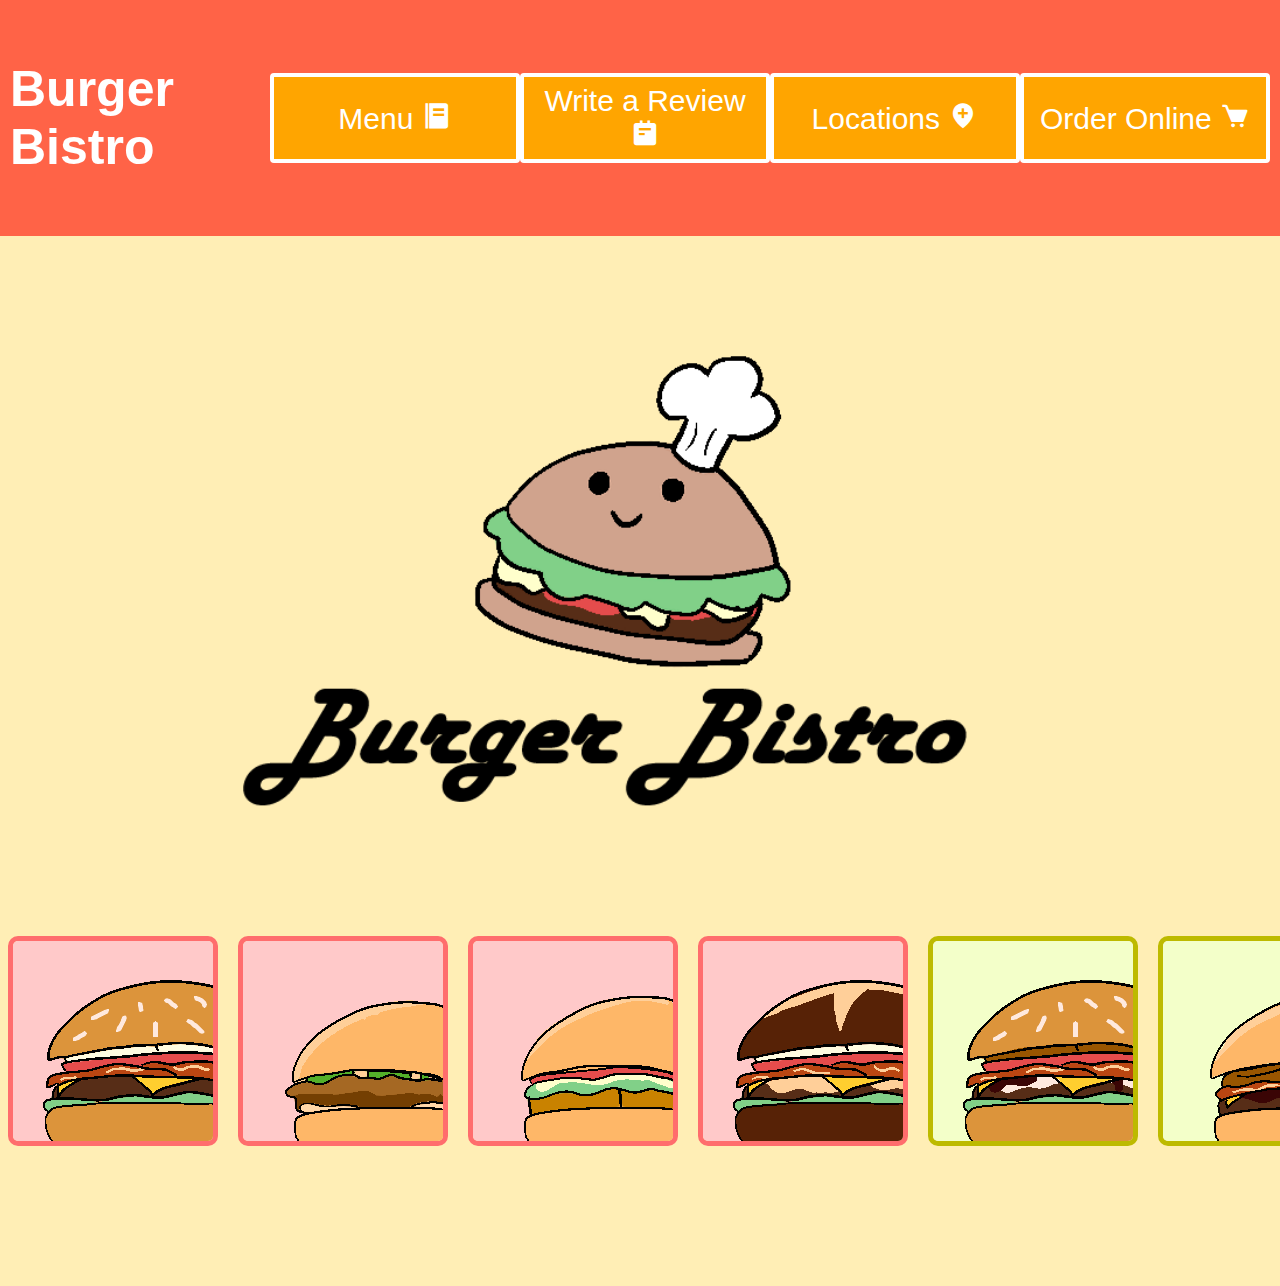
<file: index.html>
<!DOCTYPE html>
<html lang="en">
<head>
    <meta charset="UTF-8">
    <meta http-equiv="X-UA-Compatible" content="IE=edge">
    <meta name="viewport" content="width=device-width, initial-scale=1.0">
    <link rel="icon" type="image/x-icon" href="images/icons/burger_icon.png">
    <link href='https://unpkg.com/boxicons@2.1.4/css/boxicons.min.css' rel='stylesheet'>
    <link rel="stylesheet" href="styles.css">
    <title>Burger Bistro Deluxe</title>
</head>
<body>
    <div class="navbar">
        <a href="index.html">
            <h3 id="title">Burger Bistro</h3>
        </a>
        <a href="menu.html">
            <button class="navbtn" id="btn1">Menu <i class='bx bxs-food-menu'></i></button>
        </a>
        <a href="review.html">
            <button class="navbtn" id="btn2">Write a Review <i class='bx bxs-notepad'></i></button>
        </a>
        <a href="location.html">
            <button class="navbtn" id="btn3">Locations <i class='bx bxs-location-plus'></i></button>
        </a>
        <a href="order.html">
            <button class="navbtn" id="btn4">Order Online <i class='bx bxs-cart'></i></button>
        </a>
    </div>

    <div class="center"></div>
    <div id="container">
        <div class="photobanner">
            <img src="images/burgers/cheeseburger.png" class="border1">
            <img src="images/burgers/chicken_sandwich.png" class="border1">
            <img src="images/burgers/fish_burger.png" class="border1">
            <img src="images/burgers/pretzel_bun.png" class="border1">
            <img src="images/deluxe_burgers/bistro.png" class="border2">
            <img src="images/deluxe_burgers/western_bacon.png" class="border2">
            <img src="images/deluxe_burgers/wagyu.png" class="border2">
            <img src="images/deluxe_burgers/gold.png" class="border2">
            <img src="images/sides/fries.png" class="border3">
            <img src="images/sides/onion_rings.png" class="border3">
            <img src="images/sides/chicken_nuggets.png" class="border3">
            <img src="images/drinks/soda.png" class="border4">
            <img src="images/drinks/lemonade.png" class="border4">
            <img src="images/drinks/milkshake.png" class="border4">
            <img src="images/drinks/blue_bistro.png" class="border4">
        </div>
    </div>


    <script src="index.js"></script>
</body>
</html>
</file>
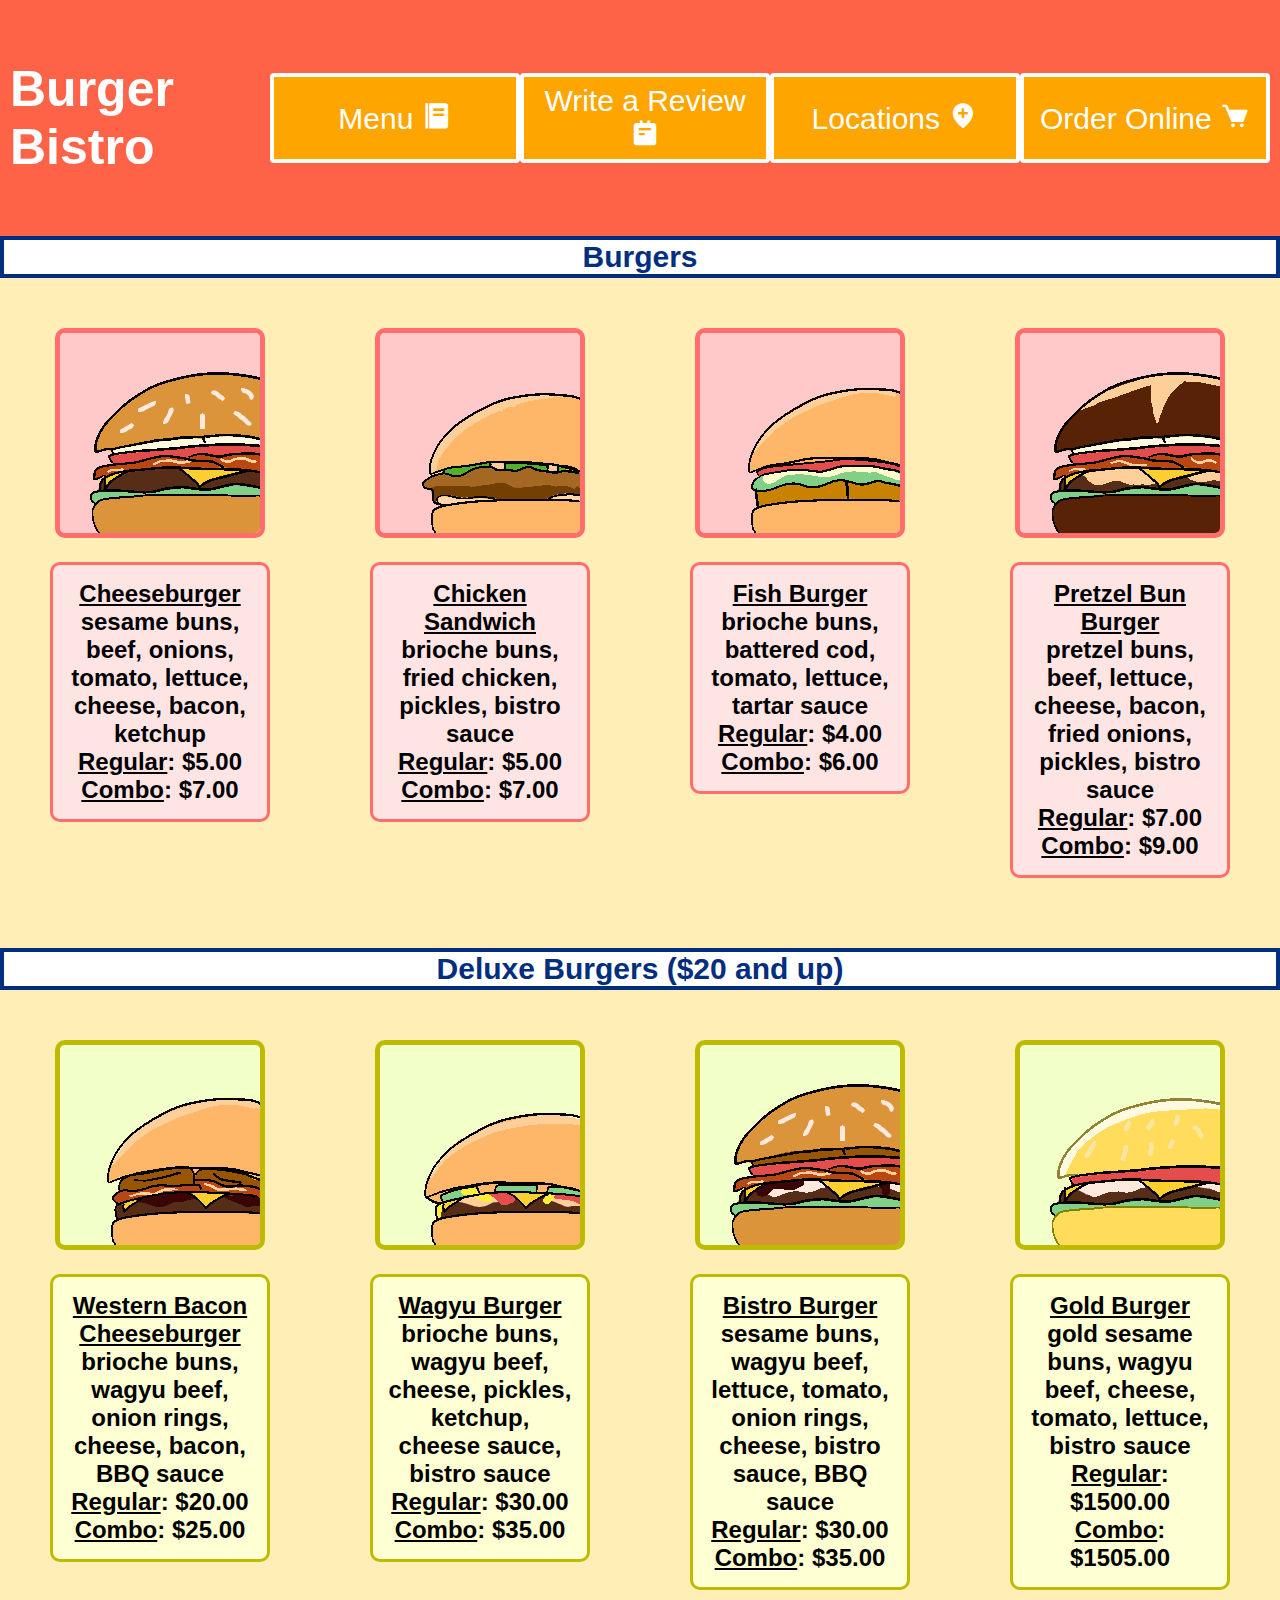
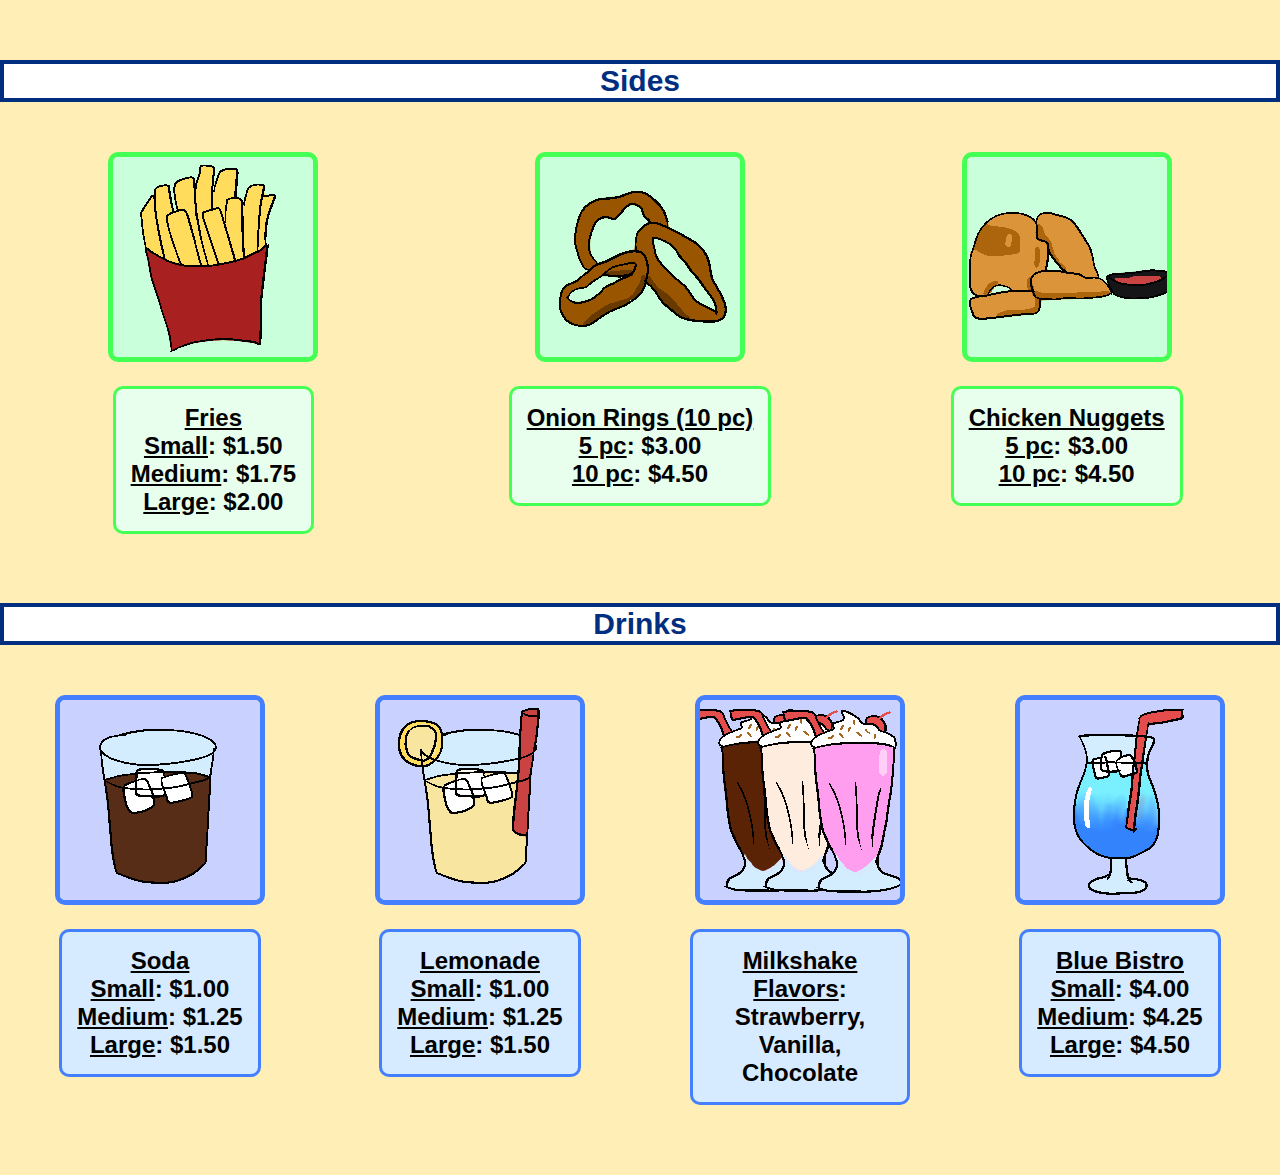
<file: menu.html>
<!DOCTYPE html>
<html lang="en">
<head>
    <meta charset="UTF-8">
    <meta http-equiv="X-UA-Compatible" content="IE=edge">
    <meta name="viewport" content="width=device-width, initial-scale=1.0">
    <link rel="icon" type="image/x-icon" href="images/icons/burger_icon.png">
    <link href='https://unpkg.com/boxicons@2.1.4/css/boxicons.min.css' rel='stylesheet'>
    <link rel="stylesheet" href="styles.css">
    <title>Burger Bistro Deluxe</title>
</head>
<body>
    <div class="navbar">
        <a href="index.html">
            <h3 id="title">Burger Bistro</h3>
        </a>
        <a href="menu.html">
            <button class="navbtn" id="btn1">Menu <i class='bx bxs-food-menu'></i></button>
        </a>
        <a href="review.html">
            <button class="navbtn" id="btn2">Write a Review <i class='bx bxs-notepad'></i></button>
        </a>
        <a href="location.html">
            <button class="navbtn" id="btn3">Locations <i class='bx bxs-location-plus'></i></button>
        </a>
        <a href="order.html">
            <button class="navbtn" id="btn4">Order Online <i class='bx bxs-cart'></i></button>
        </a>
    </div>

    <!--would making a table work better than making columns?-->
    <div class="menucategory"><b>Burgers</b></div>
    <div class="row">
        <div class="column">
            <img src="images/burgers/cheeseburger.png" class="border1">
            <h2 class="menudesc1"><u>Cheeseburger</u>
                <br> sesame buns, beef, onions, tomato, lettuce, cheese, bacon, ketchup 
                <br> <u>Regular</u>: $5.00
                <br> <u>Combo</u>: $7.00
            </h2>
        </div>
        <div class="column" class="border1">
            <img src="images/burgers/chicken_sandwich.png" class="border1">
            <h2 class="menudesc1"><u>Chicken Sandwich</u>
                <br> brioche buns, fried chicken, pickles, bistro sauce 
                <br> <u>Regular</u>: $5.00
                <br> <u>Combo</u>: $7.00
            </h2>
        </div>
        <div class="column" class="border1">
            <img src="images/burgers/fish_burger.png" class="border1">
            <h2 class="menudesc1"><u>Fish Burger</u>
                <br>brioche buns, battered cod, tomato, lettuce, tartar sauce
                <br><u>Regular</u>: $4.00 
                <br><u>Combo</u>: $6.00
            </h2>
        </div>
        <div class="column" class="border1">
            <img src="images/burgers/pretzel_bun.png" class="border1">
            <h2 class="menudesc1"> <u>Pretzel Bun Burger</u>
                <br> pretzel buns, beef, lettuce, cheese, bacon, fried onions, pickles, bistro sauce 
                <br> <u>Regular</u>: $7.00
                <br> <u>Combo</u>: $9.00
            </h2>
        </div>
    </div>

    <div class="menucategory"><b>Deluxe Burgers ($20 and up)</b></div>
    <div class="row">
        <div class="column">
            <img src="images/deluxe_burgers/western_bacon.png" class="border2">
            <h2 class="menudesc2"><u>Western Bacon Cheeseburger</u>
                <br> brioche buns, wagyu beef, onion rings, cheese, bacon, BBQ sauce
                <br><u>Regular</u>: $20.00
                <br><u>Combo</u>: $25.00
            </h2>
        </div>
        <div class="column">
            <img src="images/deluxe_burgers/wagyu.png" class="border2">
            <h2 class="menudesc2"><u>Wagyu Burger</u>
                <br>brioche buns, wagyu beef, cheese, pickles, ketchup, cheese sauce, bistro sauce
                <br><u>Regular</u>: $30.00
                <br><u>Combo</u>: $35.00
            </h2>
        </div>
        <div class="column">
            <img src="images/deluxe_burgers/bistro.png" class="border2">
            <h2 class="menudesc2"><u>Bistro Burger</u>
                <br>sesame buns, wagyu beef, lettuce, tomato, onion rings, cheese, bistro sauce, BBQ sauce
                <br><u>Regular</u>: $30.00
                <br><u>Combo</u>: $35.00
            </h2>
        </div>
        <div class="column">
            <img src="images/deluxe_burgers/gold.png" class="border2">
            <h2 class="menudesc2"><u>Gold Burger</u>
                <br> gold sesame buns, wagyu beef, cheese, tomato, lettuce, bistro sauce
                <br><u>Regular</u>: $1500.00
                <br><u>Combo</u>: $1505.00
            </h2>
        </div>
    </div>

    <div class="menucategory"><b>Sides</b></div>
    <div class="row">
        <div class="column">
            <img src="images/sides/fries.png" class="border3">
            <h2 class="menudesc3"><u>Fries</u>
                <br><u>Small</u>: $1.50
                <br><u>Medium</u>: $1.75
                <br><u>Large</u>: $2.00
            </h2>
        </div>
        <div class="column">
            <img src="images/sides/onion_rings.png" class="border3">
            <h2 class="menudesc3"><u>Onion Rings (10 pc)</u>
                <br><u>5 pc</u>: $3.00
                <br><u>10 pc</u>: $4.50
            </h2>
            </h2>
        </div>
        <div class="column">
            <img src="images/sides/chicken_nuggets.png" class="border3">
            <h2 class="menudesc3"><u>Chicken Nuggets</u>
                <br><u>5 pc</u>: $3.00
                <br><u>10 pc</u>: $4.50
            </h2>
        </div>
    </div>

    <div class="menucategory"><b>Drinks</b></div>
    <div class="row">
        <div class="column">
            <img src="images/drinks/soda.png" class="border4">
            <h2 class="menudesc4"><u>Soda</u>
                <br><u>Small</u>: $1.00
                <br><u>Medium</u>: $1.25
                <br><u>Large</u>: $1.50
            </h2>
        </div>
        <div class="column">
            <img src="images/drinks/lemonade.png" class="border4">
            <h2 class="menudesc4"><u>Lemonade</u>
                <br><u>Small</u>: $1.00
                <br><u>Medium</u>: $1.25
                <br><u>Large</u>: $1.50
            </h2>
        </div>
        <div class="column">
            <img src="images/drinks/milkshake.png" class="border4">
            <h2 class="menudesc4"><u>Milkshake</u>
                <br><u>Flavors</u>: Strawberry, Vanilla, Chocolate
                <!-- <br><u>Small</u>: $2.50
                <br><u>Medium</u>: $2.75
                <br><u>Large</u>: $3.00 -->
            </h2>
        </div>
        <div class="column">
            <img src="images/drinks/blue_bistro.png" class="border4">
            <h2 class="menudesc4"><u>Blue Bistro</u>
                <br><u>Small</u>: $4.00
                <br><u>Medium</u>: $4.25
                <br><u>Large</u>: $4.50
            </h2>
        </div>
    </div>

    <script src="index.js"></script>
</body>
</html>
</file>
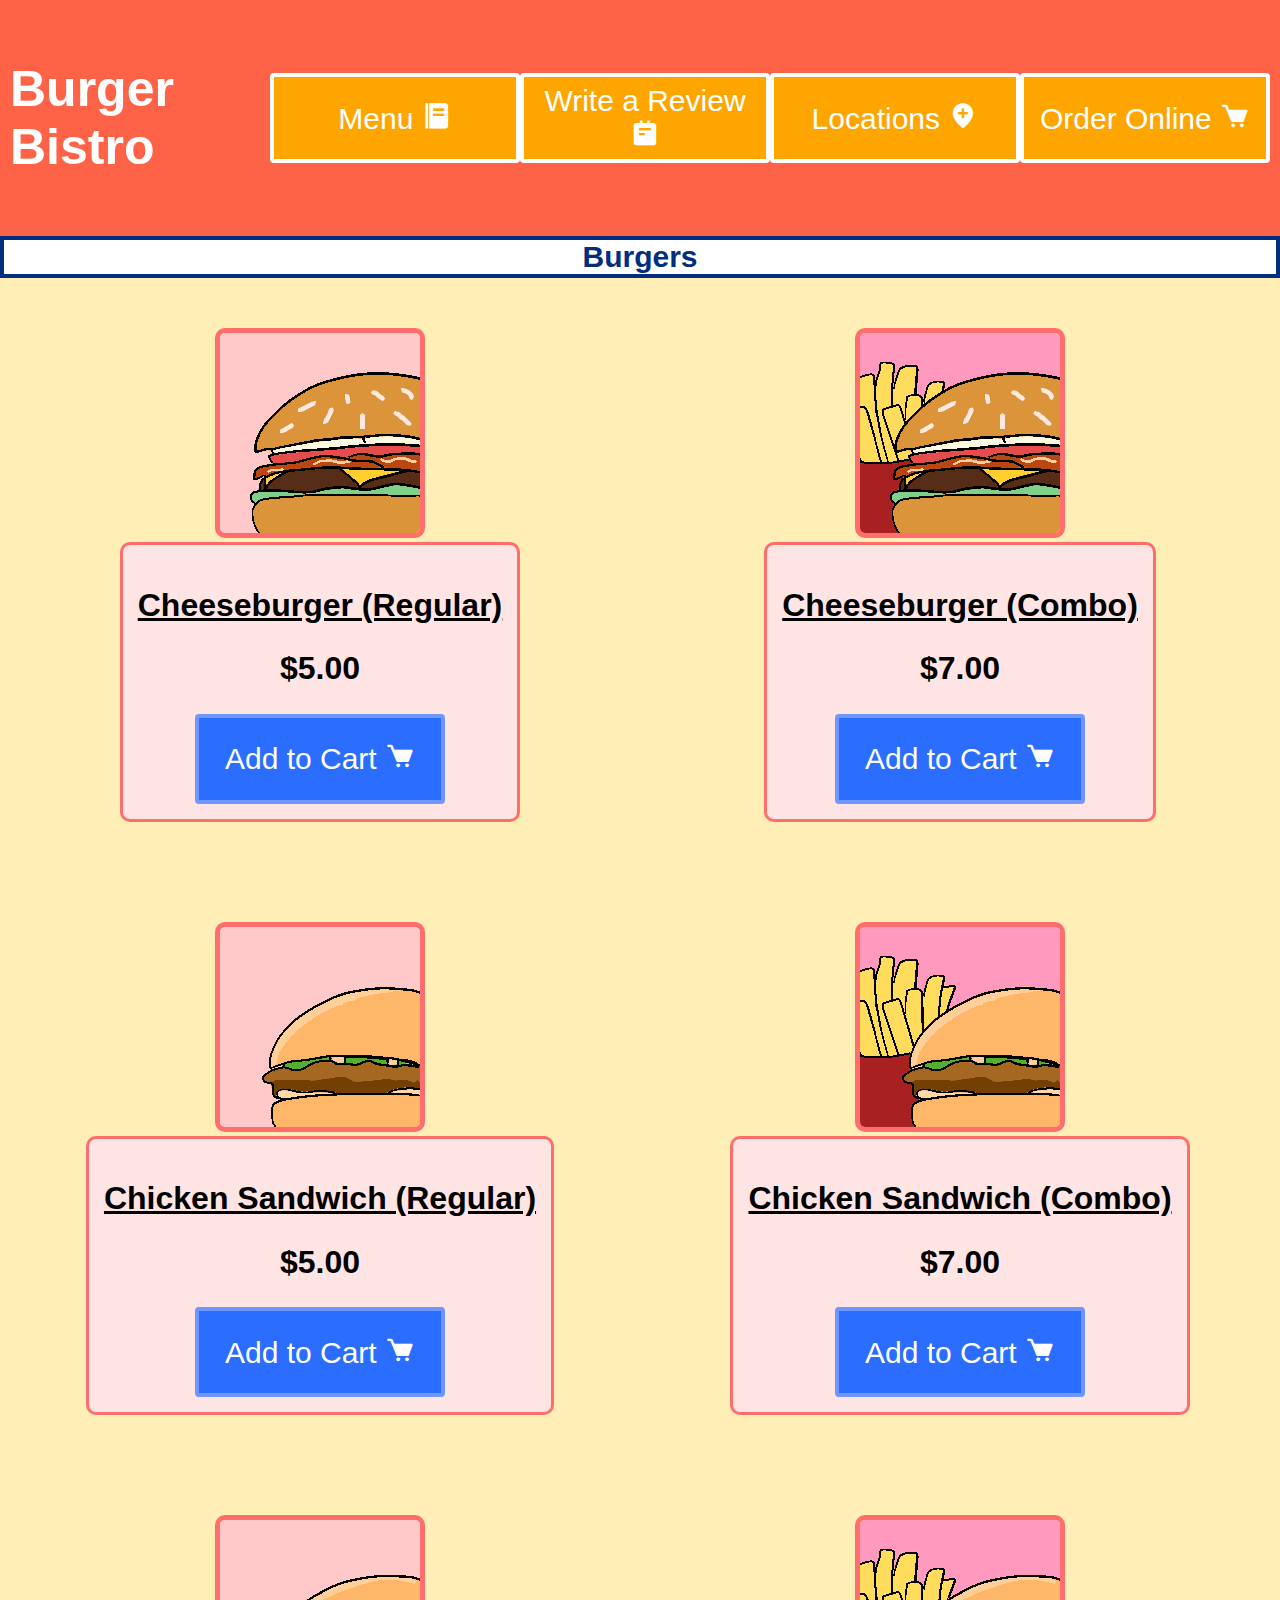
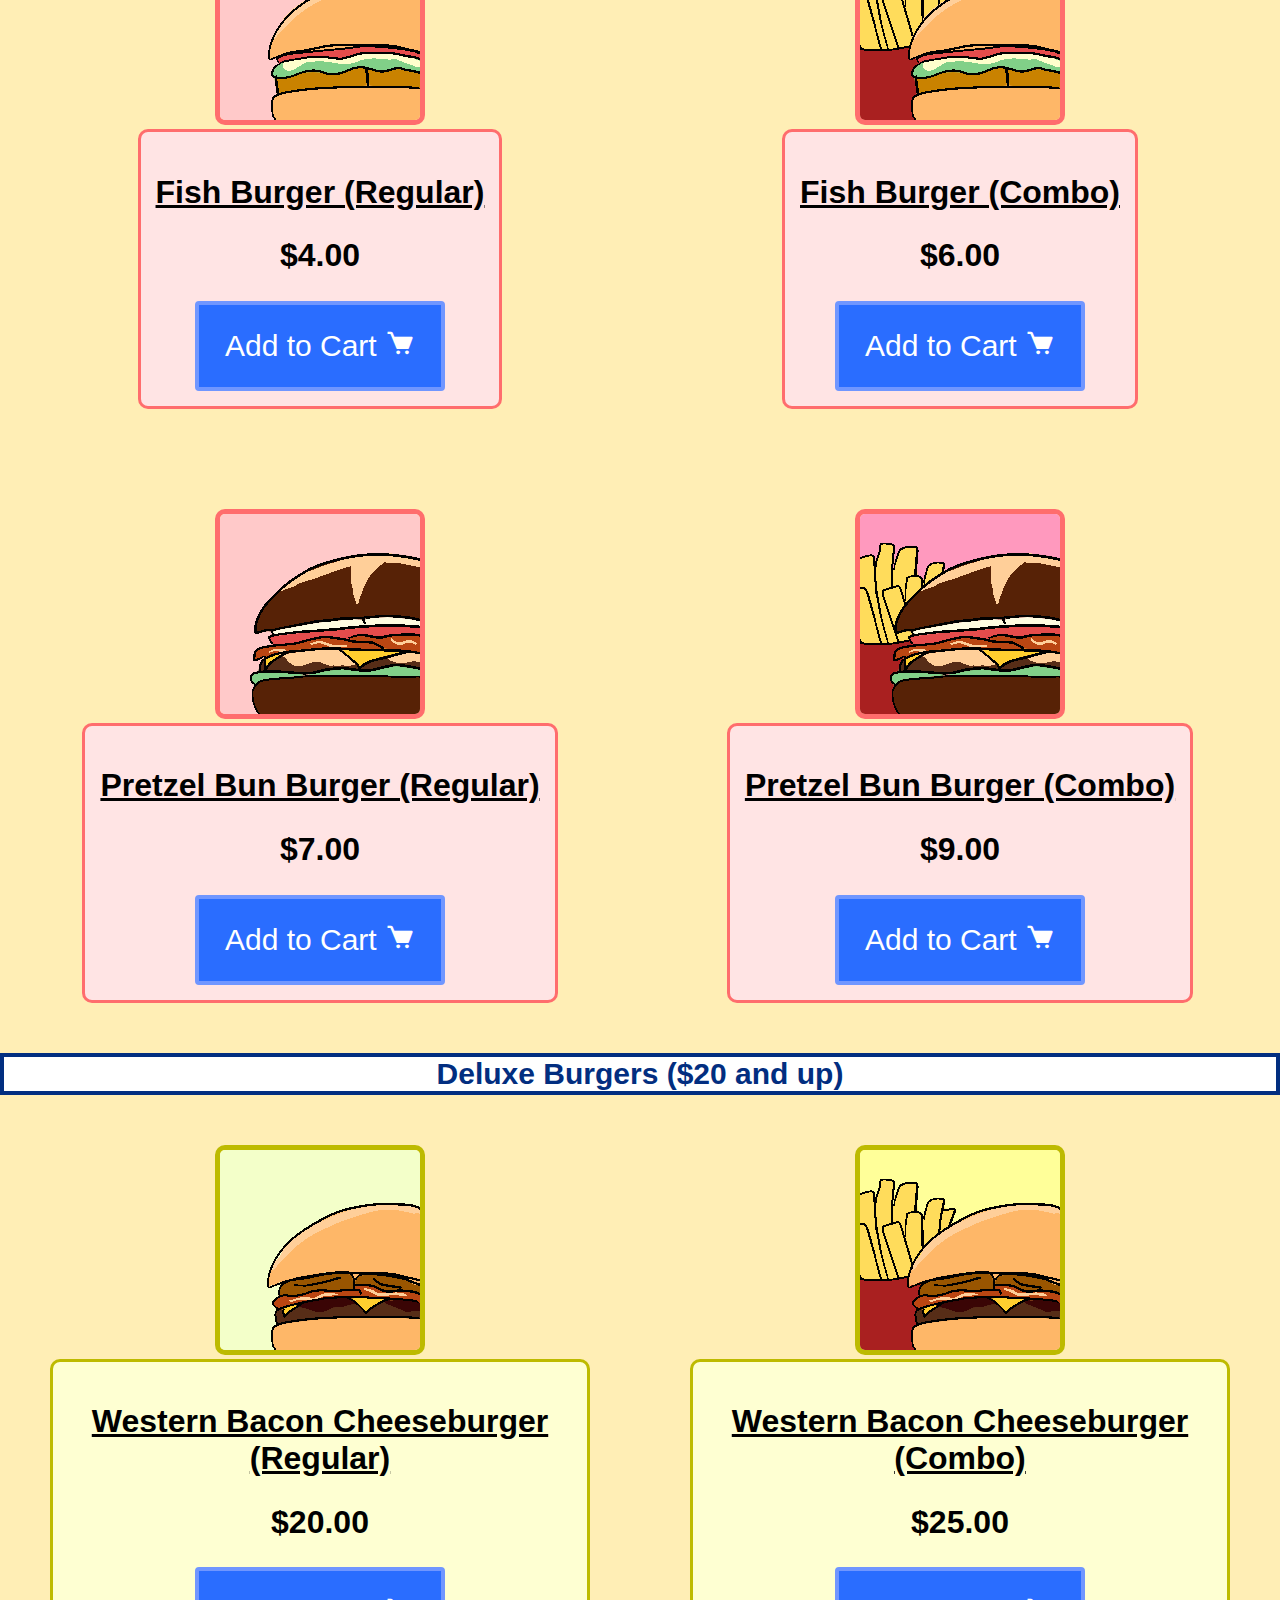
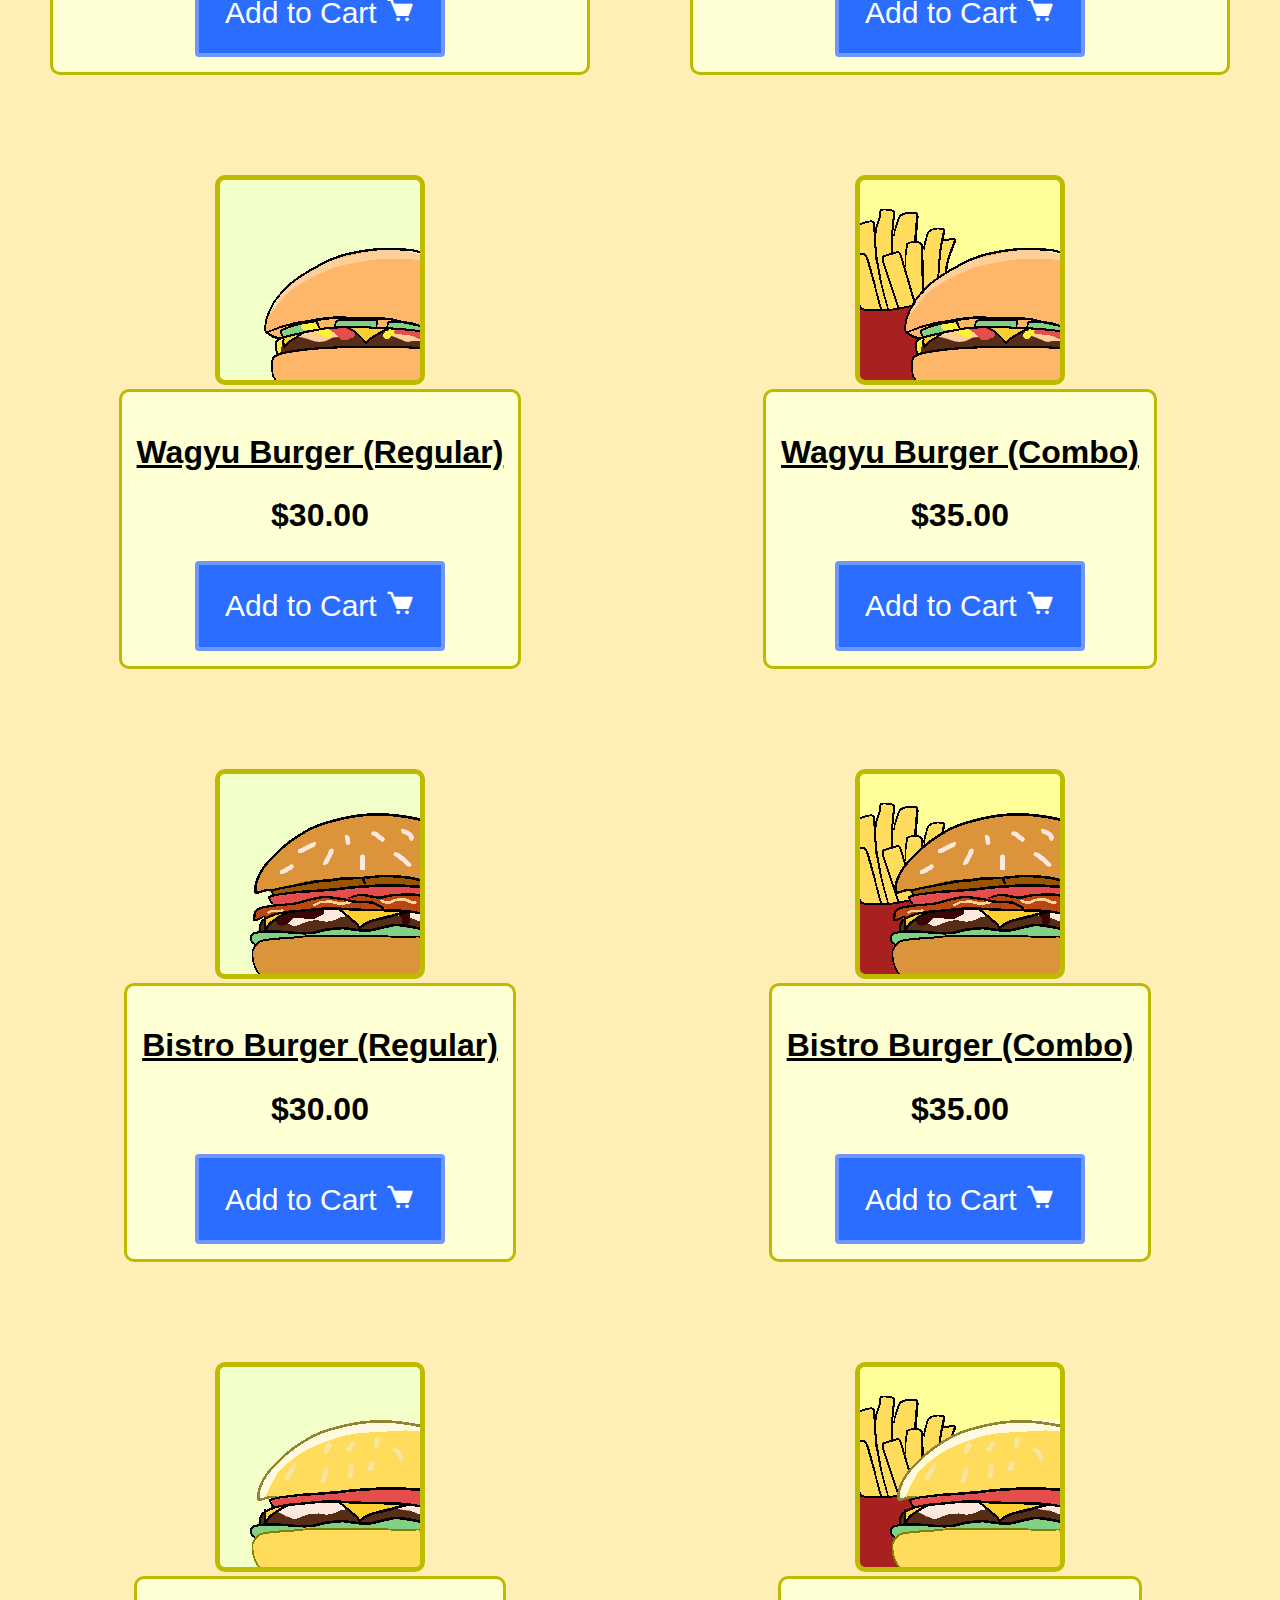
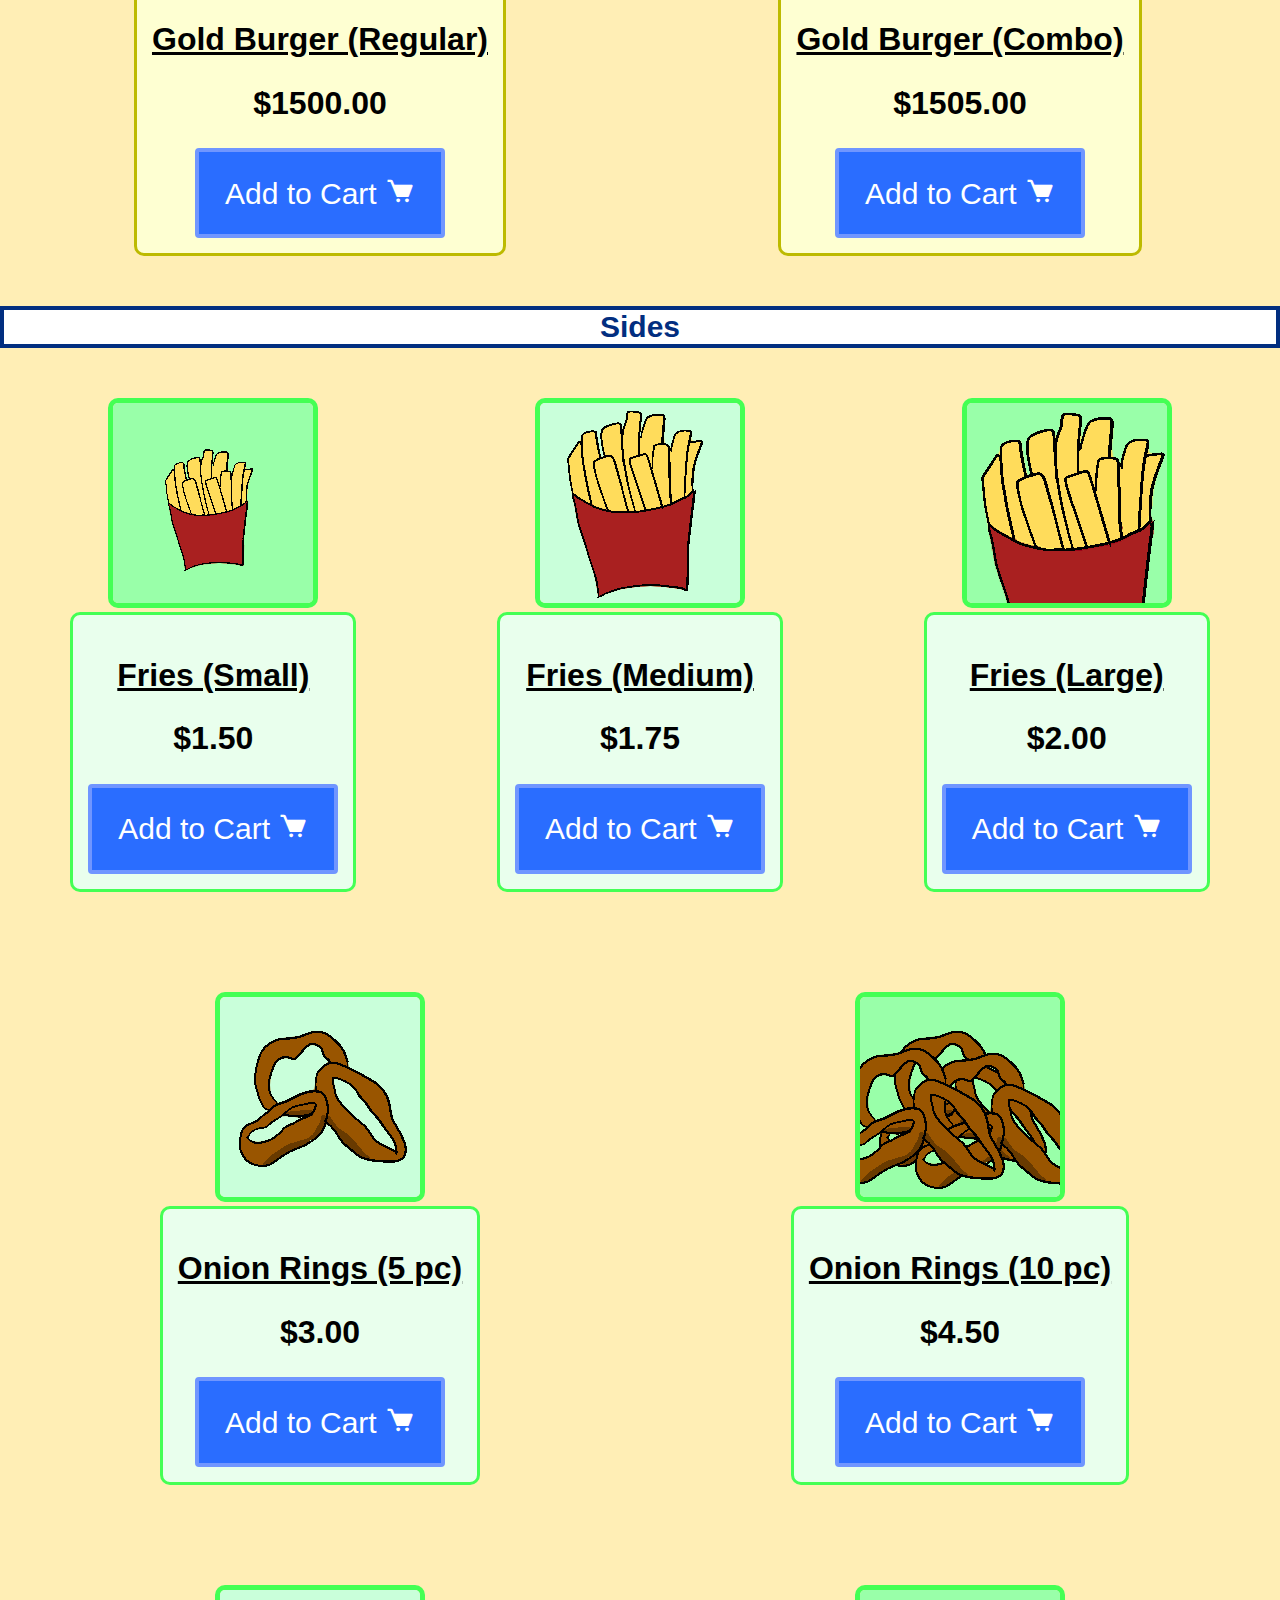
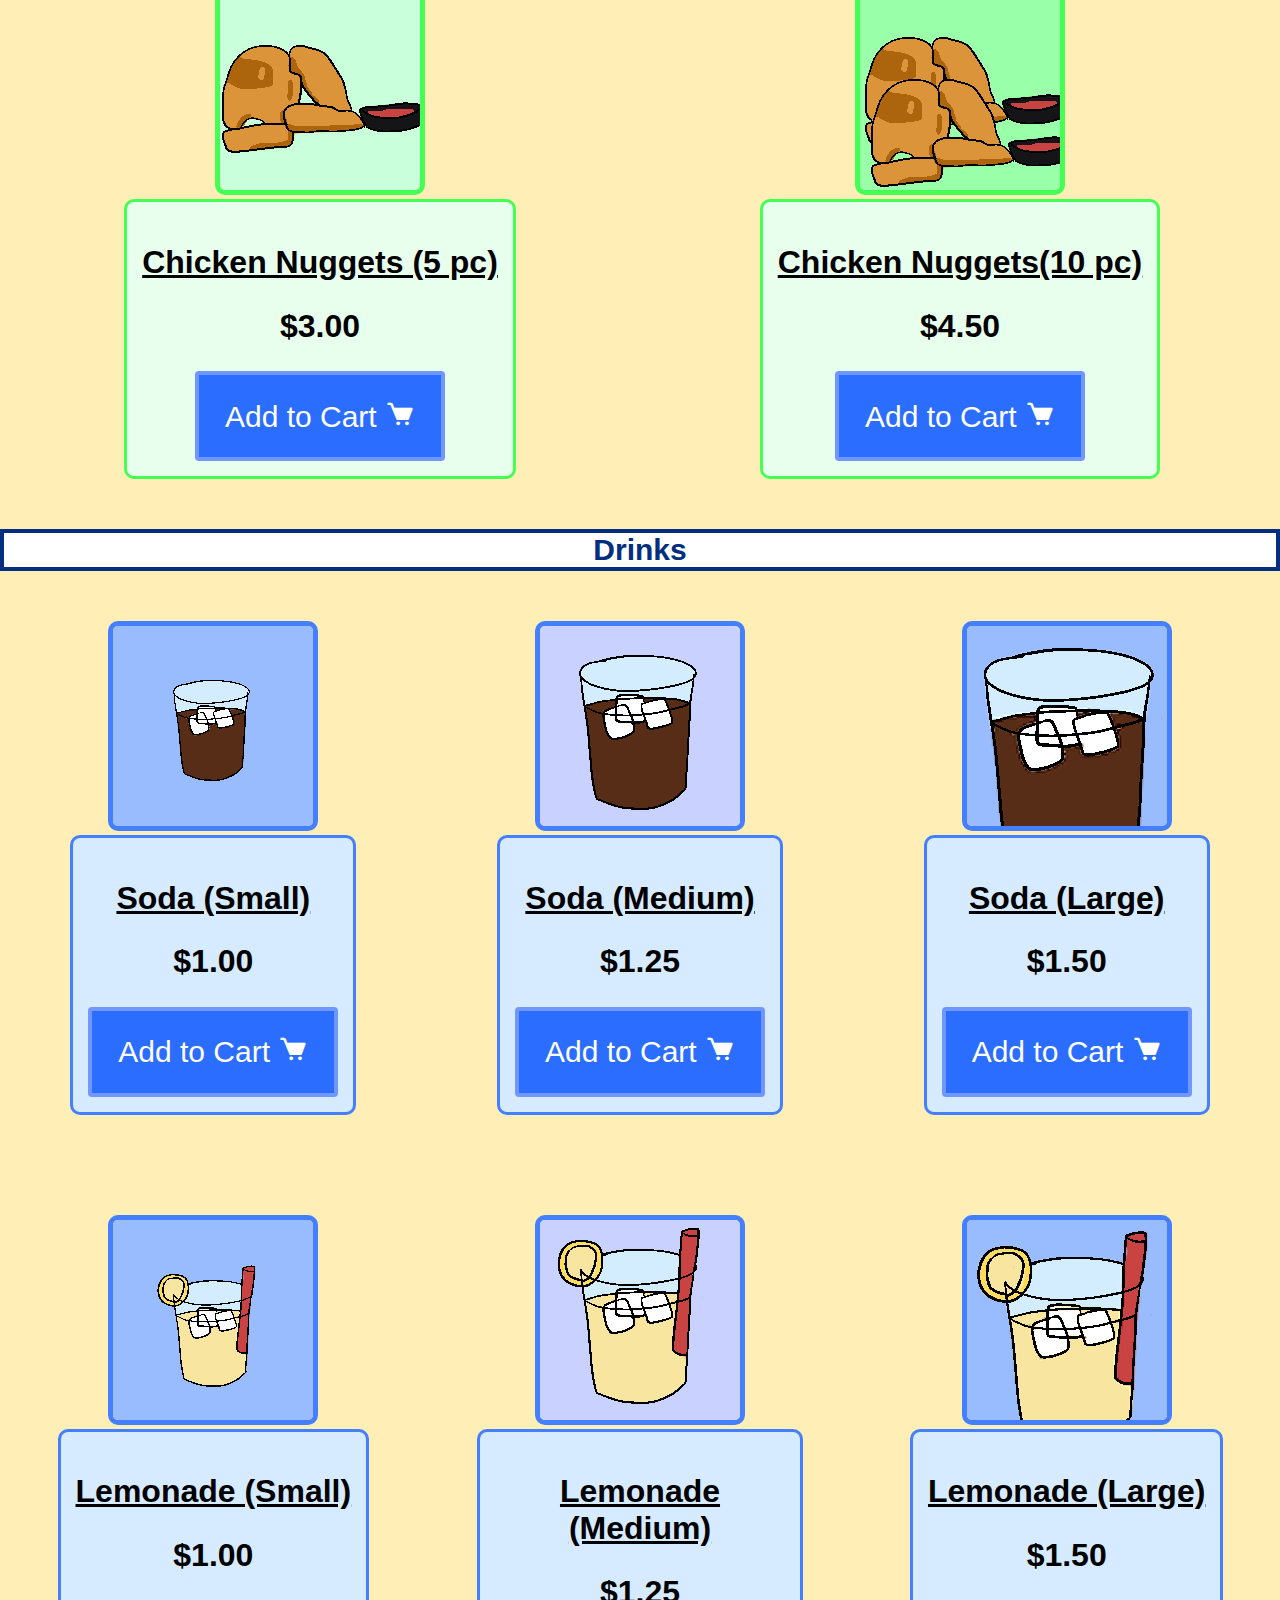
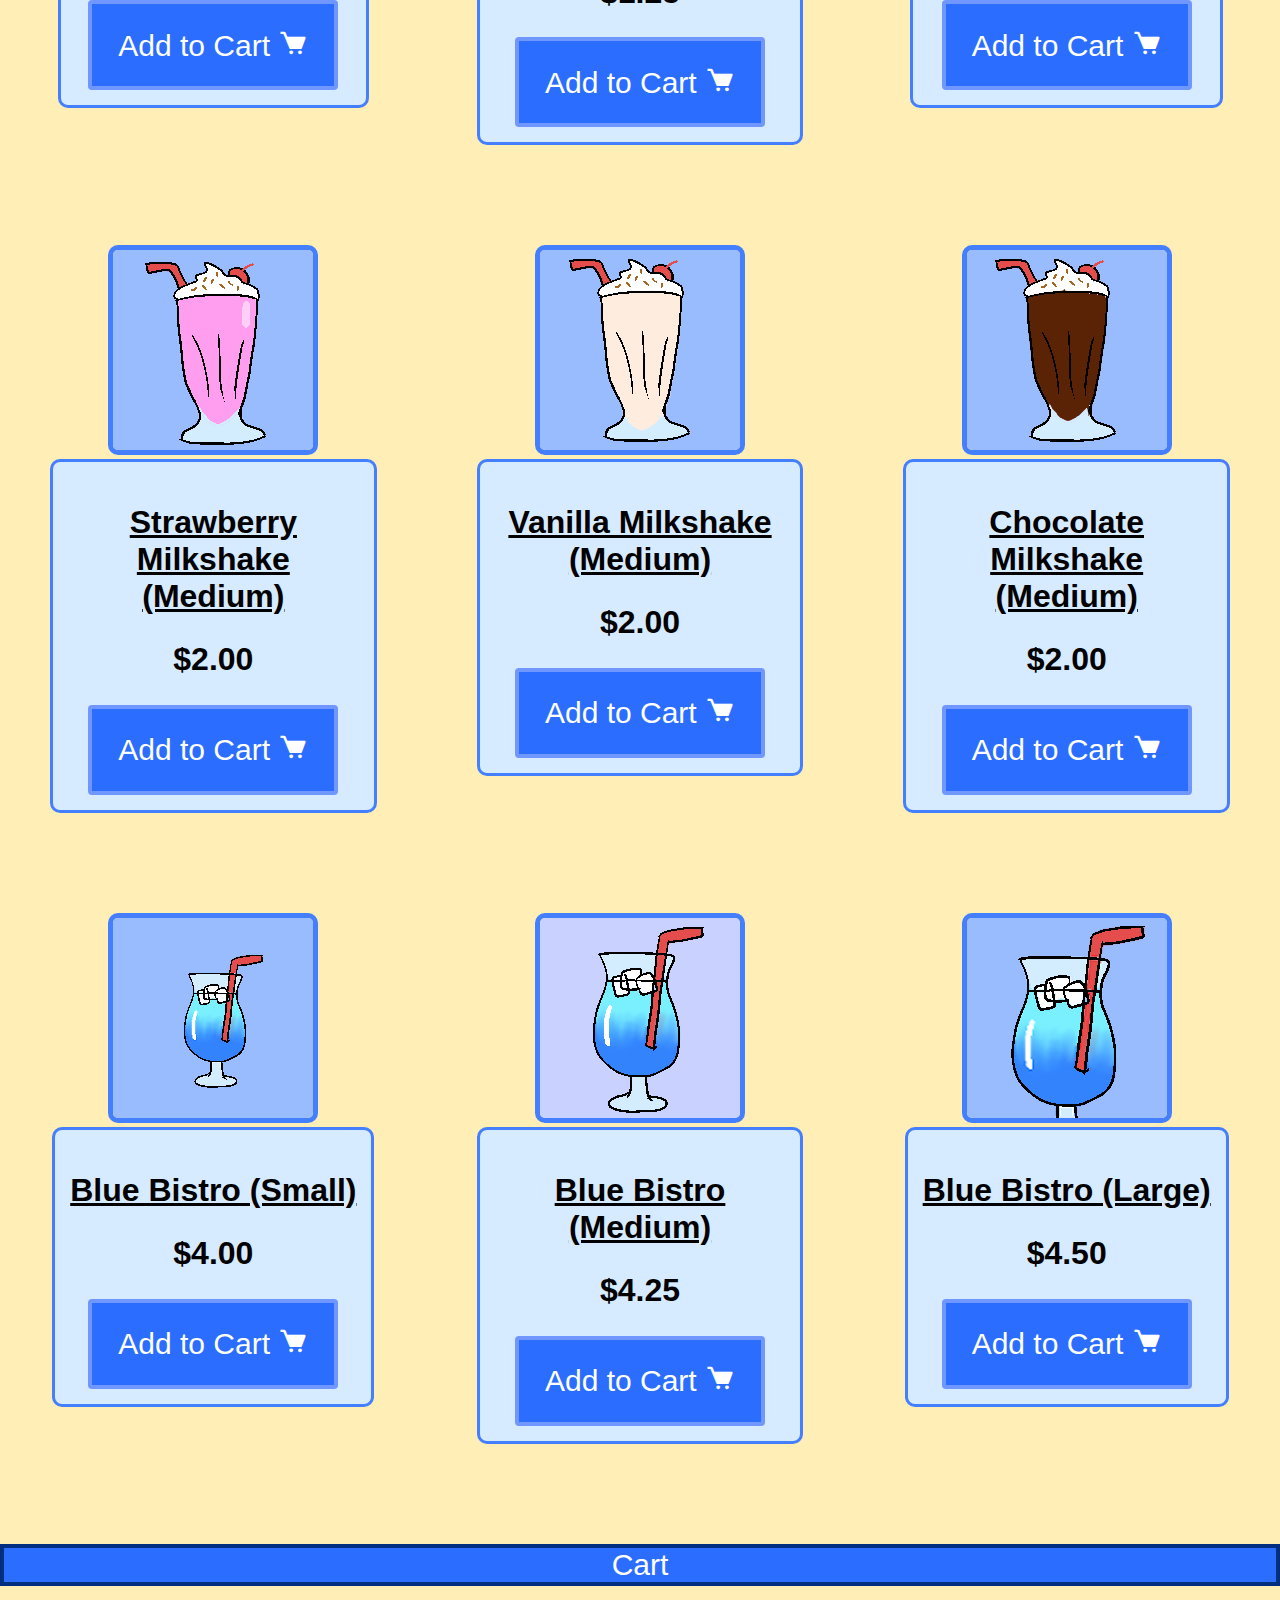
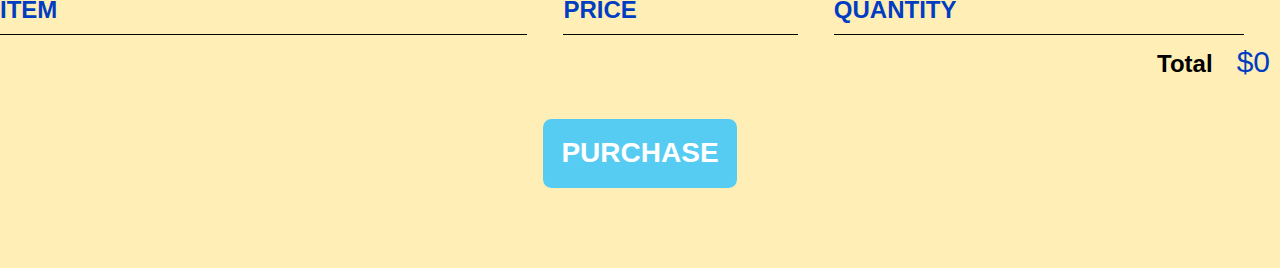
<file: order.html>
<!DOCTYPE html>
<html lang="en">
<head>
    <meta charset="UTF-8">
    <meta http-equiv="X-UA-Compatible" content="IE=edge">
    <meta name="viewport" content="width=device-width, initial-scale=1.0">
    <link rel="icon" type="image/x-icon" href="images/icons/burger_icon.png">
    <link href='https://unpkg.com/boxicons@2.1.4/css/boxicons.min.css' rel='stylesheet'>
    <link rel="stylesheet" href="styles.css">
    <title>Burger Bistro Deluxe</title>
</head>
<body>
    <div class="navbar">
        <a href="index.html">
            <h3 id="title">Burger Bistro</h3>
        </a>
        <a href="menu.html">
            <button class="navbtn" id="btn1">Menu <i class='bx bxs-food-menu'></i></button>
        </a>
        <a href="review.html">
            <button class="navbtn" id="btn2">Write a Review <i class='bx bxs-notepad'></i></button>
        </a>
        <a href="location.html">
            <button class="navbtn" id="btn3">Locations <i class='bx bxs-location-plus'></i></button>
        </a>
        <a href="order.html">
            <button class="navbtn" id="btn4">Order Online <i class='bx bxs-cart'></i></button>
        </a>
    </div>

    <!--Use radio buttons for choosing milkshake flavors instead of checkbox-->
    <div class="menucategory"><b>Burgers</b></div>
    <div class="row">
        <div class="column">
            <div class="shop-item">
                <img class="shop-item-image border1" src="images/burgers/cheeseburger.png">
                <div class="shop-item-details menudesc1">
                    <h2 class="shop-item-title"><u>Cheeseburger (Regular)</u></h2>
                    <h2 class="shop-item-price">$5.00</h2>
                    <button class="cartbtn shop-item-button" type="button">Add to Cart <i class='bx bxs-cart'></i></button>
                </div>
            </div>
        </div>
        <div class="column">
            <div class="shop-item">
                <img class="shop-item-image border1" src="images/combos/cheeseburger_combo.png">
                <div class="shop-item-details menudesc1">
                    <h2 class="shop-item-title"><u>Cheeseburger (Combo)</u></h2>
                    <h2 class="shop-item-price">$7.00</h2>
                    <button class="cartbtn shop-item-button" type="button">Add to Cart <i class='bx bxs-cart'></i></button>
                </div>
            </div>
        </div>
    </div>
        
    <div class="row">
        <div class="column">
            <div class="shop-item">
                <img class="shop-item-image border1" src="images/burgers/chicken_sandwich.png">
                <div class="shop-item-details menudesc1">
                    <h2 class="shop-item-title"><u>Chicken Sandwich (Regular)</u></h2>
                    <h2 class="shop-item-price">$5.00</h2>
                    <button class="cartbtn shop-item-button" type="button">Add to Cart <i class='bx bxs-cart'></i></button>
                </div>
            </div>
        </div>
        <div class="column">
            <div class="shop-item">
                <img class="shop-item-image border1" src="images/combos/chicken_combo.png">
                <div class="shop-item-details menudesc1">
                    <h2 class="shop-item-title"><u>Chicken Sandwich (Combo)</u></h2>
                    <h2 class="shop-item-price">$7.00</h2>
                    <button class="cartbtn shop-item-button" type="button">Add to Cart <i class='bx bxs-cart'></i></button>
                </div>
            </div>
        </div>
    </div>

    <div class="row">
        <div class="column">
            <div class="shop-item">
                <img class="shop-item-image border1" src="images/burgers/fish_burger.png">
                <div class="shop-item-details menudesc1">
                    <h2 class="shop-item-title"><u>Fish Burger (Regular)</u></h2>
                    <h2 class="shop-item-price">$4.00</h2>
                    <button class="cartbtn shop-item-button" type="button">Add to Cart <i class='bx bxs-cart'></i></button>
                </div>
            </div>
        </div>
        <div class="column">
            <div class="shop-item">
                <img class="shop-item-image border1" src="images/combos/fish_combo.png">
                <div class="shop-item-details menudesc1">
                    <h2 class="shop-item-title"><u>Fish Burger (Combo)</u></h2>
                    <h2 class="shop-item-price">$6.00</h2>
                    <button class="cartbtn shop-item-button" type="button">Add to Cart <i class='bx bxs-cart'></i></button>
                </div>
            </div>
        </div>
    </div>

    <div class="row">
        <div class="column">
            <div class="shop-item">
                <img class="shop-item-image border1" src="images/burgers/pretzel_bun.png">
                <div class="shop-item-details menudesc1">
                    <h2 class="shop-item-title"><u>Pretzel Bun Burger (Regular)</u></h2>
                    <h2 class="shop-item-price">$7.00</h2>
                    <button class="cartbtn shop-item-button" type="button">Add to Cart <i class='bx bxs-cart'></i></button>
                </div>
            </div>
        </div>
        <div class="column">
            <div class="shop-item">
                <img class="shop-item-image border1" src="images/combos/pretzel_combo.png">
                <div class="shop-item-details menudesc1">
                    <h2 class="shop-item-title"><u>Pretzel Bun Burger (Combo)</u></h2>
                    <h2 class="shop-item-price">$9.00</h2>
                    <button class="cartbtn shop-item-button" type="button">Add to Cart <i class='bx bxs-cart'></i></button>
                </div>
            </div>
        </div>
    </div>


    <div class="menucategory"><b>Deluxe Burgers ($20 and up)</b></div>
    <div class="row">
        <div class="column">
            <div class="shop-item">
                <img class="shop-item-image border2" src="images/deluxe_burgers/western_bacon.png">
                <div class="shop-item-details menudesc2">
                    <h2 class="shop-item-title"><u>Western Bacon Cheeseburger (Regular)</u></h2>
                    <h2 class="shop-item-price">$20.00</h2>
                    <button class="cartbtn shop-item-button" type="button">Add to Cart <i class='bx bxs-cart'></i></button>
                </div>
            </div>
        </div>
        <div class="column">
            <div class="shop-item">
                <img class="shop-item-image border2" src="images/combos/bacon_combo.png">
                <div class="shop-item-details menudesc2">
                    <h2 class="shop-item-title"><u>Western Bacon Cheeseburger (Combo)</u></h2>
                    <h2 class="shop-item-price">$25.00</h2>
                    <button class="cartbtn shop-item-button" type="button">Add to Cart <i class='bx bxs-cart'></i></button>
                </div>
            </div>
        </div>
    </div>

    <div class="row">
        <div class="column">
            <div class="shop-item">
                <img class="shop-item-image border2" src="images/deluxe_burgers/wagyu.png">
                <div class="shop-item-details menudesc2">
                    <h2 class="shop-item-title"><u>Wagyu Burger (Regular)</u></h2>
                    <h2 class="shop-item-price">$30.00</h2>
                    <button class="cartbtn shop-item-button" type="button">Add to Cart <i class='bx bxs-cart'></i></button>
                </div>
            </div>
        </div>
        <div class="column">
            <div class="shop-item">
                <img class="shop-item-image border2" src="images/combos/wagyu_combo.png">
                <div class="shop-item-details menudesc2">
                    <h2 class="shop-item-title"><u>Wagyu Burger (Combo)</u></h2>
                    <h2 class="shop-item-price">$35.00</h2>
                    <button class="cartbtn shop-item-button" type="button">Add to Cart <i class='bx bxs-cart'></i></button>
                </div>
            </div>
        </div>
    </div>
    
    <div class="row">
        <div class="column">
            <div class="shop-item">
                <img class="shop-item-image border2" src="images/deluxe_burgers/bistro.png">
                <div class="shop-item-details menudesc2">
                    <h2 class="shop-item-title"><u>Bistro Burger (Regular)</u></h2>
                    <h2 class="shop-item-price">$30.00</h2>
                    <button class="cartbtn shop-item-button" type="button">Add to Cart <i class='bx bxs-cart'></i></button>
                </div>
            </div>
        </div>
        <div class="column">
            <div class="shop-item">
                <img class="shop-item-image border2" src="images/combos/bistro_combo.png">
                <div class="shop-item-details menudesc2">
                    <h2 class="shop-item-title"><u>Bistro Burger (Combo)</u></h2>
                    <h2 class="shop-item-price">$35.00</h2>
                    <button class="cartbtn shop-item-button" type="button">Add to Cart <i class='bx bxs-cart'></i></button>
                </div>
            </div>
        </div>
    </div>

    <div class="row">
        <div class="column">
            <div class="shop-item">
                <img class="shop-item-image border2" src="images/deluxe_burgers/gold.png">
                <div class="shop-item-details menudesc2">
                    <h2 class="shop-item-title"><u>Gold Burger (Regular)</u></h2>
                    <h2 class="shop-item-price">$1500.00</h2>
                    <button class="cartbtn shop-item-button" type="button">Add to Cart <i class='bx bxs-cart'></i></button>
                </div>
            </div>
        </div>
        <div class="column">
            <div class="shop-item">
                <img class="shop-item-image border2" src="images/combos/gold_combo.png">
                <div class="shop-item-details menudesc2">
                    <h2 class="shop-item-title"><u>Gold Burger (Combo)</u></h2>
                    <h2 class="shop-item-price">$1505.00</h2>
                    <button class="cartbtn shop-item-button" type="button">Add to Cart <i class='bx bxs-cart'></i></button>
                </div>
            </div>
        </div>
    </div>

    <div class="menucategory"><b>Sides</b></div>
    <div class="row">
        <div class="column">
            <div class="shop-item">
                <img class="shop-item-image border3" src="images/side_variants/small_fries.png">
                <div class="shop-item-details menudesc3">
                    <h2 class="shop-item-title"><u>Fries (Small)</u></h2>
                    <h2 class="shop-item-price">$1.50</h2>
                    <button class="cartbtn shop-item-button" type="button">Add to Cart <i class='bx bxs-cart'></i></button>
                </div>
            </div>
        </div>
        <div class="column">
            <div class="shop-item">
                <img class="shop-item-image border3" src="images/sides/fries.png">
                <div class="shop-item-details menudesc3">
                    <h2 class="shop-item-title"><u>Fries (Medium)</u></h2>
                    <h2 class="shop-item-price">$1.75</h2>
                    <button class="cartbtn shop-item-button" type="button">Add to Cart <i class='bx bxs-cart'></i></button>
                </div>
            </div>
        </div>
        <div class="column">
            <div class="shop-item">
                <img class="shop-item-image border3" src="images/side_variants/large_fries.png">
                <div class="shop-item-details menudesc3">
                    <h2 class="shop-item-title"><u>Fries (Large)</u></h2>
                    <h2 class="shop-item-price">$2.00</h2>
                    <button class="cartbtn shop-item-button" type="button">Add to Cart <i class='bx bxs-cart'></i></button>
                </div>
            </div>
        </div>
    </div>

    <div class="row">
        <div class="column">
            <div class="shop-item">
                <img class="shop-item-image border3" src="images/sides/onion_rings.png">
                <div class="shop-item-details menudesc3">
                    <h2 class="shop-item-title"><u>Onion Rings (5 pc)</u></h2>
                    <h2 class="shop-item-price">$3.00</h2>
                    <button class="cartbtn shop-item-button" type="button">Add to Cart <i class='bx bxs-cart'></i></button>
                </div>
            </div>
        </div>
        <div class="column">
            <div class="shop-item">
                <img class="shop-item-image border3" src="images/side_variants/onion_rings2.png">
                <div class="shop-item-details menudesc3">
                    <h2 class="shop-item-title"><u>Onion Rings (10 pc)</u></h2>
                    <h2 class="shop-item-price">$4.50</h2>
                    <button class="cartbtn shop-item-button" type="button">Add to Cart <i class='bx bxs-cart'></i></button>
                </div>
            </div>
        </div>
    </div>

    <div class="row">
        <div class="column">
            <div class="shop-item">
                <img class="shop-item-image border3" src="images/sides/chicken_nuggets.png">
                <div class="shop-item-details menudesc3">
                    <h2 class="shop-item-title"><u>Chicken Nuggets (5 pc)</u></h2>
                    <h2 class="shop-item-price">$3.00</h2>
                    <button class="cartbtn shop-item-button" type="button">Add to Cart <i class='bx bxs-cart'></i></button>
                </div>
            </div>
        </div>
        <div class="column">
            <div class="shop-item">
                <img class="shop-item-image border3" src="images/side_variants/nuggets2.png">
                <div class="shop-item-details menudesc3">
                    <h2 class="shop-item-title"><u>Chicken Nuggets(10 pc)</u></h2>
                    <h2 class="shop-item-price">$4.50</h2>
                    <button class="cartbtn shop-item-button" type="button">Add to Cart <i class='bx bxs-cart'></i></button>
                </div>
            </div>
        </div>
    </div>


    <div class="menucategory"><b>Drinks</b></div>
    <div class="row">
        <div class="column">
            <div class="shop-item">
                <img class="shop-item-image border4" src="images/drink_variants/small_soda.png">
                <div class="shop-item-details menudesc4">
                    <h2 class="shop-item-title"><u>Soda (Small)</u></h2>
                    <h2 class="shop-item-price">$1.00</h2>
                    <button class="cartbtn shop-item-button" type="button">Add to Cart <i class='bx bxs-cart'></i></button>
                </div>
            </div>
        </div>
        <div class="column">
            <div class="shop-item">
                <img class="shop-item-image border4" src="images/drinks/soda.png">
                <div class="shop-item-details menudesc4">
                    <h2 class="shop-item-title"><u>Soda (Medium)</u></h2>
                    <h2 class="shop-item-price">$1.25</h2>
                    <button class="cartbtn shop-item-button" type="button">Add to Cart <i class='bx bxs-cart'></i></button>
                </div>
            </div>
        </div>
        <div class="column">
            <div class="shop-item">
                <img class="shop-item-image border4" src="images/drink_variants/large_soda.png">
                <div class="shop-item-details menudesc4">
                    <h2 class="shop-item-title"><u>Soda (Large)</u></h2>
                    <h2 class="shop-item-price">$1.50</h2>
                    <button class="cartbtn shop-item-button" type="button">Add to Cart <i class='bx bxs-cart'></i></button>
                </div>
            </div>
        </div>
    </div>

    <div class="row">
        <div class="column">
            <div class="shop-item">
                <img class="shop-item-image border4" src="images/drink_variants/small_lemonade.png">
                <div class="shop-item-details menudesc4">
                    <h2 class="shop-item-title"><u>Lemonade (Small)</u></h2>
                    <h2 class="shop-item-price">$1.00</h2>
                    <button class="cartbtn shop-item-button" type="button">Add to Cart <i class='bx bxs-cart'></i></button>
                </div>
            </div>
        </div>
        <div class="column">
            <div class="shop-item">
                <img class="shop-item-image border4" src="images/drinks/lemonade.png">
                <div class="shop-item-details menudesc4">
                    <h2 class="shop-item-title"><u>Lemonade (Medium)</u></h2>
                    <h2 class="shop-item-price">$1.25</h2>
                    <button class="cartbtn shop-item-button" type="button">Add to Cart <i class='bx bxs-cart'></i></button>
                </div>
            </div>
        </div>
        <div class="column">
            <div class="shop-item">
                <img class="shop-item-image border4" src="images/drink_variants/large_lemonade.png">
                <div class="shop-item-details menudesc4">
                    <h2 class="shop-item-title"><u>Lemonade (Large)</u></h2>
                    <h2 class="shop-item-price">$1.50</h2>
                    <button class="cartbtn shop-item-button" type="button">Add to Cart <i class='bx bxs-cart'></i></button>
                </div>
            </div>
        </div>
    </div>

    <div class="row">
        <div class="column">
            <div class="shop-item">
                <img class="shop-item-image border4" src="images/drink_variants/strawberry.png">
                <div class="shop-item-details menudesc4">
                    <h2 class="shop-item-title"><u>Strawberry Milkshake (Medium)</u></h2>
                    <h2 class="shop-item-price">$2.00</h2>
                    <button class="cartbtn shop-item-button" type="button">Add to Cart <i class='bx bxs-cart'></i></button>
                </div>
            </div>
        </div>
        <div class="column">
            <div class="shop-item">
                <img class="shop-item-image border4" src="images/drink_variants/vanilla.png">
                <div class="shop-item-details menudesc4">
                    <h2 class="shop-item-title"><u>Vanilla Milkshake (Medium)</u></h2>
                    <h2 class="shop-item-price">$2.00</h2>
                    <button class="cartbtn shop-item-button" type="button">Add to Cart <i class='bx bxs-cart'></i></button>
                </div>
            </div>
        </div>
        <div class="column">
            <div class="shop-item">
                <img class="shop-item-image border4" src="images/drink_variants/chocolate.png">
                <div class="shop-item-details menudesc4">
                    <h2 class="shop-item-title"><u>Chocolate Milkshake (Medium)</u></h2>
                    <h2 class="shop-item-price">$2.00</h2>
                    <button class="cartbtn shop-item-button" type="button">Add to Cart <i class='bx bxs-cart'></i></button>
                </div>
            </div>
        </div>
    </div>

    <div class="row">
        <div class="column">
            <div class="shop-item">
                <img class="shop-item-image border4" src="images/drink_variants/small_blue.png">
                <div class="shop-item-details menudesc4">
                    <h2 class="shop-item-title"><u>Blue Bistro (Small)</u></h2>
                    <h2 class="shop-item-price">$4.00</h2>
                    <button class="cartbtn shop-item-button" type="button">Add to Cart <i class='bx bxs-cart'></i></button>
                </div>
            </div>
        </div>
        <div class="column">
            <div class="shop-item">
                <img class="shop-item-image border4" src="images/drinks/blue_bistro.png">
                <div class="shop-item-details menudesc4">
                    <h2 class="shop-item-title"><u>Blue Bistro (Medium)</u></h2>
                    <h2 class="shop-item-price">$4.25</h2>
                    <button class="cartbtn shop-item-button" type="button">Add to Cart <i class='bx bxs-cart'></i></button>
                </div>
            </div>
        </div>
        <div class="column">
            <div class="shop-item">
                <img class="shop-item-image border4" src="images/drink_variants/large_blue.png">
                <div class="shop-item-details menudesc4">
                    <h2 class="shop-item-title"><u>Blue Bistro (Large)</u></h2>
                    <h2 class="shop-item-price">$4.50</h2>
                    <button class="cartbtn shop-item-button" type="button">Add to Cart <i class='bx bxs-cart'></i></button>
                </div>
            </div>
        </div>
    </div>

    <section>
        <div id="cart">Cart</div>
        <div class="cart-row">
            <span class="cart-item cart-header cart-column">ITEM</span>
            <span class="cart-price cart-header cart-column">PRICE</span>
            <span class="cart-quantity cart-header cart-column">QUANTITY</span>
        </div>

        <div class="cart-items">
        </div>

        <div class="cart-total">
            <strong class="cart-total-title">Total</strong>
            <span class="cart-total-price">$0</span>
        </div>

        <button class="btn btn-primary btn-purchase"type="button">PURCHASE</button>

    </section>

    <script src="cart.js" async></script>
</body>
</html>
</file>
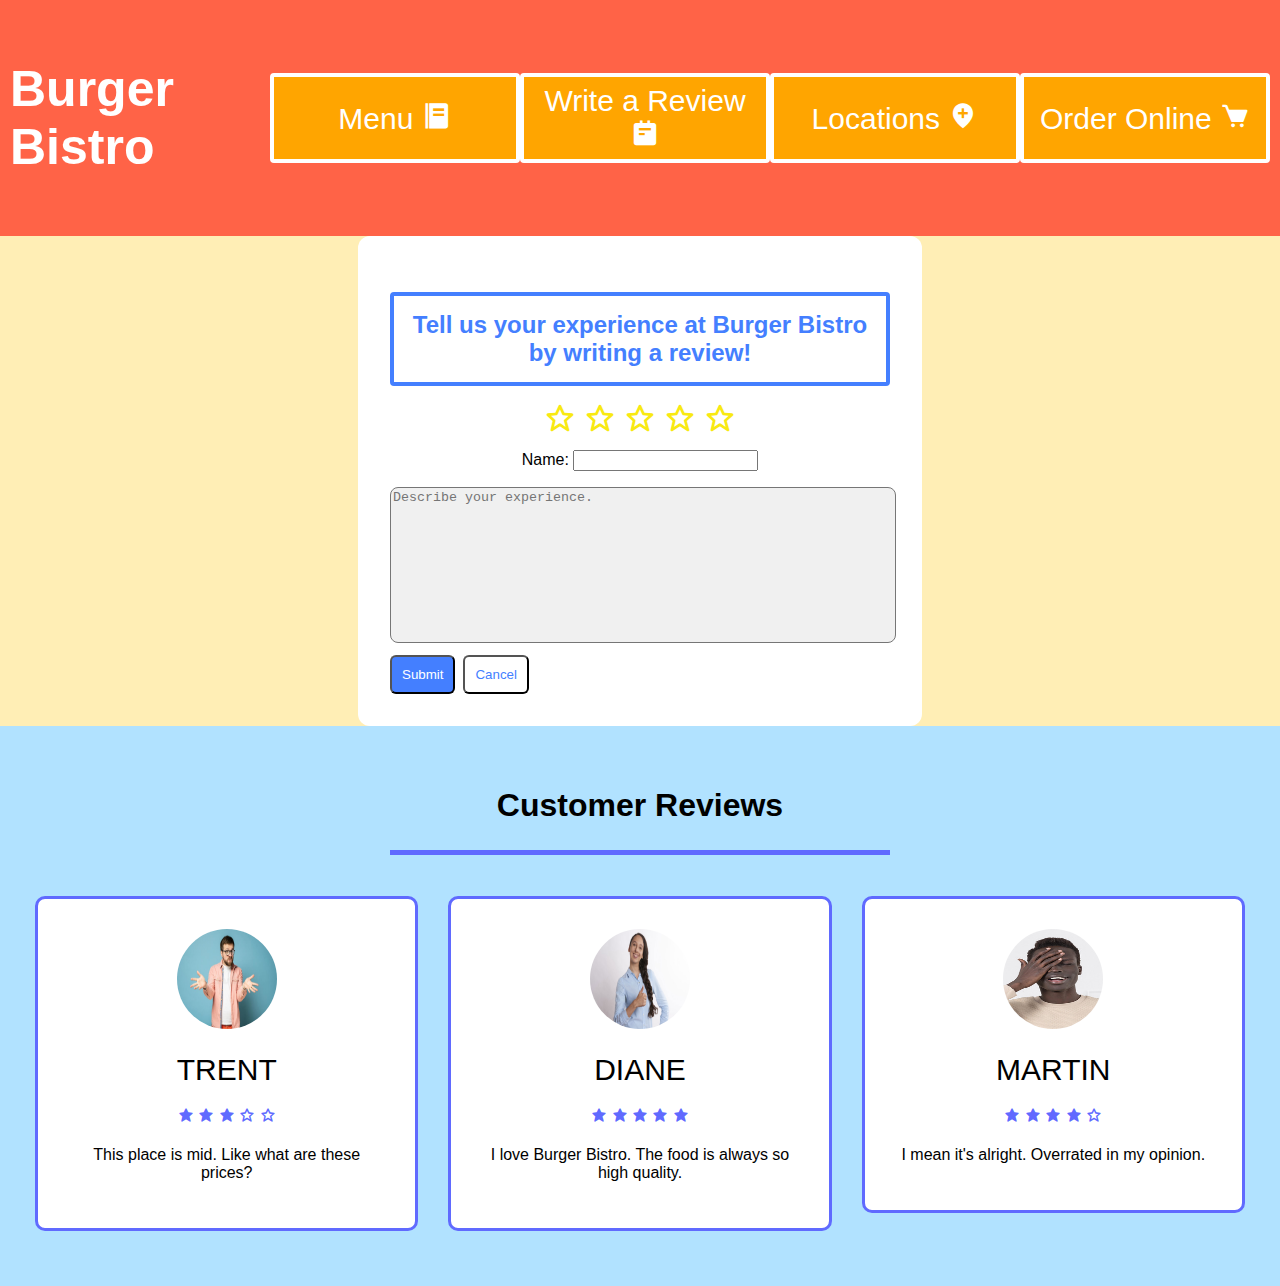
<file: review.html>
<!DOCTYPE html>
<html lang="en">
<head>
    <meta charset="UTF-8">
    <meta http-equiv="X-UA-Compatible" content="IE=edge">
    <meta name="viewport" content="width=device-width, initial-scale=1.0">
    <script src="https://ajax.googleapis.com/ajax/libs/jquery/3.6.0/jquery.min.js"></script>
    <link href='https://unpkg.com/boxicons@2.1.4/css/boxicons.min.css' rel='stylesheet'>
    <link rel="icon" type="image/x-icon" href="images/icons/burger_icon.png">
    <link rel="stylesheet" href="styles.css">
    <title>Burger Bistro Deluxe</title>
</head>
<body>
    <div class="navbar">
        <a href="index.html">
            <h3 id="title">Burger Bistro</h3>
        </a>
        <a href="menu.html">
            <button class="navbtn" id="btn1">Menu <i class='bx bxs-food-menu'></i></button>
        </a>
        <a href="review.html">
            <button class="navbtn" id="btn2">Write a Review <i class='bx bxs-notepad'></i></button>
        </a>
        <a href="location.html">
            <button class="navbtn" id="btn3">Locations <i class='bx bxs-location-plus'></i></button>
        </a>
        <a href="order.html">
            <button class="navbtn" id="btn4">Order Online <i class='bx bxs-cart'></i></button>
        </a>
    </div>

    <div id="review">
        <div class="wrapper">
            <h3>Tell us your experience at Burger Bistro by writing a review!</h3>
            <form action="#">
                <div class="rating">
                    <input type="number" name="rating" id="stars" hidden>
                    <i class='bx bx-star star'></i>
                    <i class='bx bx-star star'></i>
                    <i class='bx bx-star star'></i>
                    <i class='bx bx-star star'></i>
                    <i class='bx bx-star star'></i>
                </div>

                <div id="nameinput">
                  <label for="name">Name:</label>
                  <input type="text" name="name" id="name">
                </div>

                <textarea name="opinion" cols="30" rows="10" id="opinion" placeholder="Describe your experience."></textarea>
                <div class="btn-group">
                    <input type="submit" class="submitbtn" id="submit" onclick='showSubmit();'>
                    <button class="cancelbtn">Cancel</button>
                </div>
            </form>
        </div>
    </div>

    <div class="testimonials">
        <div class="inner">
            <h1>Customer Reviews</h1>
            <div class="border"></div>
            <div class="review-row">
                <div class="review-column">
                    <div class="testimonial">
                        <img src="images/people/person1.jpg">
                        <div class="name">Trent</div>
                        <div class="stars">
                            <i class='bx bxs-star'></i>
                            <i class='bx bxs-star'></i>
                            <i class='bx bxs-star'></i>
                            <i class='bx bx-star star'></i>
                            <i class='bx bx-star star'></i>
                        </div>
                        <p>
                            This place is mid. Like what are these prices?
                        </p>
                    </div>
                </div>

                <div class="review-column">
                    <div class="testimonial">
                        <img src="images/people/person2.jpg">
                        <div class="name">Diane</div>
                        <div class="stars">
                            <i class='bx bxs-star'></i>
                            <i class='bx bxs-star'></i>                            
                            <i class='bx bxs-star'></i>
                            <i class='bx bxs-star'></i>
                            <i class='bx bxs-star'></i>
                        </div>
                        <p>
                            I love Burger Bistro. The food is always so high quality.
                        </p>
                    </div>
                </div>

                <div class="review-column">
                    <div class="testimonial">
                        <img src="images/people/person3.jpg">
                        <div class="name">Martin</div>
                        <div class="stars">
                            <i class='bx bxs-star'></i>
                            <i class='bx bxs-star'></i>
                            <i class='bx bxs-star'></i>
                            <i class='bx bxs-star'></i>
                            <i class='bx bx-star star'></i>
                        </div>
                        <p>
                            I mean it's alright. Overrated in my opinion. 
                        </p>
                    </div>
                </div>
            </div> 
        </div>
    </div>
    
    <script src="index.js"></script>
</body>
</html>
</file>
<file: styles.css>
body{
    background-color: #ffeeb5;
    margin: 0;
}

/* logo on landing page */
.center {
    width: 1200px;
    height: 700px;
    display:block;
    background: url('images/logo1.png') no-repeat;
    background-size: contain;
    margin-left: auto;
    margin-right: auto;
}
  
.center:hover {
    background: url('images/logo2.png') no-repeat;
    background-size: contain;
}

/* Navigation Bar */
.navbar{
    background-color: tomato;
    display:flex;
    overflow: hidden;
    padding: 10px;
    justify-content: space-evenly;
    place-items: center;
}

#title{
    color:white;
    display: inline-block;
    font-family: 'Gill Sans', 'Gill Sans MT', Calibri, 'Trebuchet MS', sans-serif;
    font-size: 50px;
}

.navbtn{
    background-color: orange;
    box-sizing: content-box;
    border: 4px solid white;
    border-radius: 4px;
    color: white;
    cursor: pointer;
    font-family: 'Gill Sans', 'Gill Sans MT', Calibri, 'Trebuchet MS', sans-serif;
    font-size: 30px;
    height: 80px;
    width: 230px;
}

.navbtn:hover {
    background-color: #ffeeb5;
    color: rgb(0, 0, 0);
}

/* scrolling images on landing page */
#container {
    height:350px; 
    position:relative; 
    overflow:hidden;
}
  
.photobanner {
    position:absolute; 
    top:0px; 
    left:0px; 
    overflow:hidden; 
    white-space: nowrap;
    animation: bannermove 10s linear infinite;
    animation-direction: alternate;
}
  
.photobanner img {    
    margin: 0 0.5em 
}
  
@keyframes bannermove {
    0% {
        transform: translate(0, 0);
    }
    100% {
        transform: translate(-45%, 0);
    }
}

/* Creating menu formatting */
.menucategory{
    background-color: white;
    border: 4px solid rgb(2, 46, 128);
    color: rgb(2, 46, 128);
    font-family: 'Gill Sans', 'Gill Sans MT', Calibri, 'Trebuchet MS', sans-serif;
    font-size: 30px;
    text-align: center;
}

.column {
    box-sizing: border-box;
    font-family: 'Gill Sans', 'Gill Sans MT', Calibri, 'Trebuchet MS', sans-serif;
    flex: 50%;
    padding: 50px;
    place-items: center;
    text-align: center; 
}

.row{
    display:flex;
}


.border1{
    border: 5px solid #ff6d6d;
    border-radius: 10px;
}

.menudesc1{
    background-color: rgb(255, 228, 228);
    padding: 15px 15px;
    border: #ff6d6d solid;
    border-radius: 10px;
}

.border2{
    border: 5px solid #bdba00;
    border-radius: 10px;
}

.menudesc2{
    background-color: rgb(254, 255, 210);
    padding: 15px 15px;
    border: solid #bdba00;
    border-radius: 10px;
}

.border3{
    border: 5px solid #44ff54;
    border-radius: 10px;
}

.menudesc3{
    background-color: rgb(233, 255, 237);
    padding: 15px 15px;
    border: solid #44ff54;
    border-radius: 10px;
}


.border4{
    border: 5px solid #447fff;
    border-radius: 10px;
}

.menudesc4{
    background-color: rgb(214, 235, 255);
    padding: 15px 15px;
    border: solid #447fff;
    border-radius: 10px;
}

/* Review formatting */
#review{
    /* background: rgb(129, 209, 255); */
    display:flex;
    justify-content: center;
    align-items: center;
}

.wrapper{
    background: white;
    padding: 2rem;
    max-width: 500px;
    width:100%;
    border-radius: .75rem;
    text-align:center;
}

.wrapper h3{
    font-size: 1.5rem;
    font-weight: 600;
    margin-bottom: 1rem;
    color:#447fff;
    border: 4px solid;
    border-radius: 4px;
    padding: 15px 15px;
    font-family: 'Gill Sans', 'Gill Sans MT', Calibri, 'Trebuchet MS', sans-serif;
}

.rating{
    display:flex;
    justify-content: center;
    align-items: center;
    grid-gap: .5rem;
    font-size: 2rem;
    color: rgb(248, 233, 18);
    margin-bottom: 1rem;
}

.rating .star{
    cursor: pointer;
}

.rating .star.active{
    opacity:0;
    animation: animate .5s ease-in-out forwards;
}

@keyframes animate{
    0% {
        opacity: 0;
        transform: scale(1);
    }
    50% {
        opacity: 1;
        transform: scale(1.2);
    }
    100%{

        opacity: 1;
        transform: scale(1);
    }
}

.rating .star:hover{
    transform: scale(1.1);
}

#nameinput{
    margin-bottom: 1rem;
    font-family: 'Gill Sans', 'Gill Sans MT', Calibri, 'Trebuchet MS', sans-serif;
}

textarea{
    width:100%;
    background:rgb(240, 240, 240);
    border-radius: .5rem;
    /* border: none; */
    outline: none;
    resize:none;
    margin-bottom: .5rem;
}

.btn-group{
    display:flex;
    grid-gap: .5rem;
    align-items: center;
}

.btn-group .btn {
    padding: .75rem 1rem;
    border-radius: .5rem;
    border: none;
    outline: none;
    font-size: .875rem;
    font-weight: 500;
}

.btn-group .submitbtn{
    background:#447fff;
    color:white;
    padding: 10px;
    border-radius: 6px;
    cursor: pointer;
}

.btn-group .submitbtn:hover{
    background:#003dc2;
}

.btn-group .cancelbtn{
    background:white;
    color:#447fff;
    padding: 10px;
    border-radius: 6px;
    cursor: pointer;
}
.btn-group .cancelbtn:hover{
    background:rgb(201, 201, 201);
}

.testimonials{
    padding: 40px 0;
    background:rgb(177, 226, 255);
    text-align: center;
    font-family: 'Gill Sans', 'Gill Sans MT', Calibri, 'Trebuchet MS', sans-serif;
}

.inner{
    /* max-width: 1200px; */
    margin:auto;
    overflow:hidden;
    padding: 0 20px;
}

.border{
    width: 500px;
    height: 5px;
    background:rgb(96, 106, 255);
    margin:26px auto;
}

.review-row{
    display:flex;
    flex-wrap: wrap;
    justify-content: center;
}

.review-column{
    flex: 33.33%;
    max-width: 33.33%;
    box-sizing: border-box;
    padding:15px;
}

.testimonial{
    background: #fff;
    padding: 30px;
    border-radius: 10px;
    border: solid rgb(96, 106, 255);
}

.testimonial img{
    width: 100px;
    height:100px;
    border-radius: 50%;
}

.name{
    font-size: 30px;
    text-transform:uppercase;
    margin: 20px 0;
    font-family: 'Gill Sans', 'Gill Sans MT', Calibri, 'Trebuchet MS', sans-serif;
}

.stars{
    color:rgb(96, 106, 255);
    margin-bottom: 20px;
}

@media screen and (max-width: 600px){
    .review-column{
        flex: 100%;
        max-width: 100%;
    }
}

/* working with mapbox api */
#map{
    height:100vh;
    width: 100vw;
}

/* Shopping Cart Section */
.cartbtn{
    background-color: #2a6dff;
    box-sizing: content-box;
    border: 4px solid rgb(112, 150, 255);
    border-radius: 4px; 
    color: white;
    cursor: pointer;
    font-family: 'Gill Sans', 'Gill Sans MT', Calibri, 'Trebuchet MS', sans-serif;
    font-size: 30px;
    height: 80px;
    width: 230px;
}

.cartbtn:hover {
    background-color: rgb(69, 134, 255);
    color: white;
}

#cart{
    background-color: #2a6dff;
    border: 4px solid rgb(2, 46, 128);
    color: white;
    font-family: 'Gill Sans', 'Gill Sans MT', Calibri, 'Trebuchet MS', sans-serif;
    font-size: 30px;
    text-align: center;
    margin-top: 50px;
}

.cart-header{
    font-weight: bold;
    font-family: 'Gill Sans', 'Gill Sans MT', Calibri, 'Trebuchet MS', sans-serif;
    font-size: 1.5em;
    color:#003dc2;
}

.cart-column{
    display: flex;
    align-items: center;
    border-bottom: 1px solid black;
    margin-right: 1.5em;
    padding-bottom: 10px;
    margin-top: 10px;
}

.cart-row{
    display: flex;
}

.cart-item{
    width: 45%;
}

.cart-price{
    width: 20%;
    font-family: 'Gill Sans', 'Gill Sans MT', Calibri, 'Trebuchet MS', sans-serif;
}

.cart-quantity{
    width: 35%;
}

.btn {
    text-align: center;
    vertical-align: middle;
    padding: .67em .67em;
    cursor: pointer;
}

.cart-item-title{
    color:#000b22;
    margin-left: .5em;
    font-size: 1.2em;
    font-family: 'Gill Sans', 'Gill Sans MT', Calibri, 'Trebuchet MS', sans-serif;
}

.cart-item-image{
    width: 100px;
    height: auto;
    border-radius: 10px;
}

.btn-danger{
    color:white;
    background-color: #ff6d6d;
    border:none;
    border-radius: .3em;
    font-weight: bold;
}

.btn-danger:hover{
    background-color: #ff4545;
}

.cart-quantity-input{
    height: 34px;
    width: 50px;
    border-radius: 5px;
    border: 1px solid #56CCF2;
    background-color: #eee;
    color:#333;
    padding:0;
    text-align: center;
    font-size: 1.2em;
    margin-right: 25px;
}

.cart-row:last-child{
    border-bottom: 1px solid black;
}

.cart-row:last-child .cart-column{
    border: none;
}

.cart-total{
    text-align: end;
    margin-top: 10px;
    margin-right: 10px;
}

.cart-total-title{
    font-weight: bold;
    font-size: 1.5em;
    color: black;
    margin-right: 20px;
    font-family: 'Gill Sans', 'Gill Sans MT', Calibri, 'Trebuchet MS', sans-serif;
}

.cart-total-price{
    color: #003dc2;
    font-size: 30px;
    font-family: 'Gill Sans', 'Gill Sans MT', Calibri, 'Trebuchet MS', sans-serif;
}

.btn-primary {
    color: white;
    background-color: #56CCF2;
    border: none;
    border-radius: .3em;
    font-weight: bold;
}

.btn-primary:hover {
    background-color: #2D9CDB;
}

.btn-purchase{
    display:block;
    margin: 40px auto 80px auto;
    font-size: 1.75em;
}

.shop-item-title{
    font-size:xx-large;
}

.shop-item-price{
    font-size:xx-large;
}
</file>
